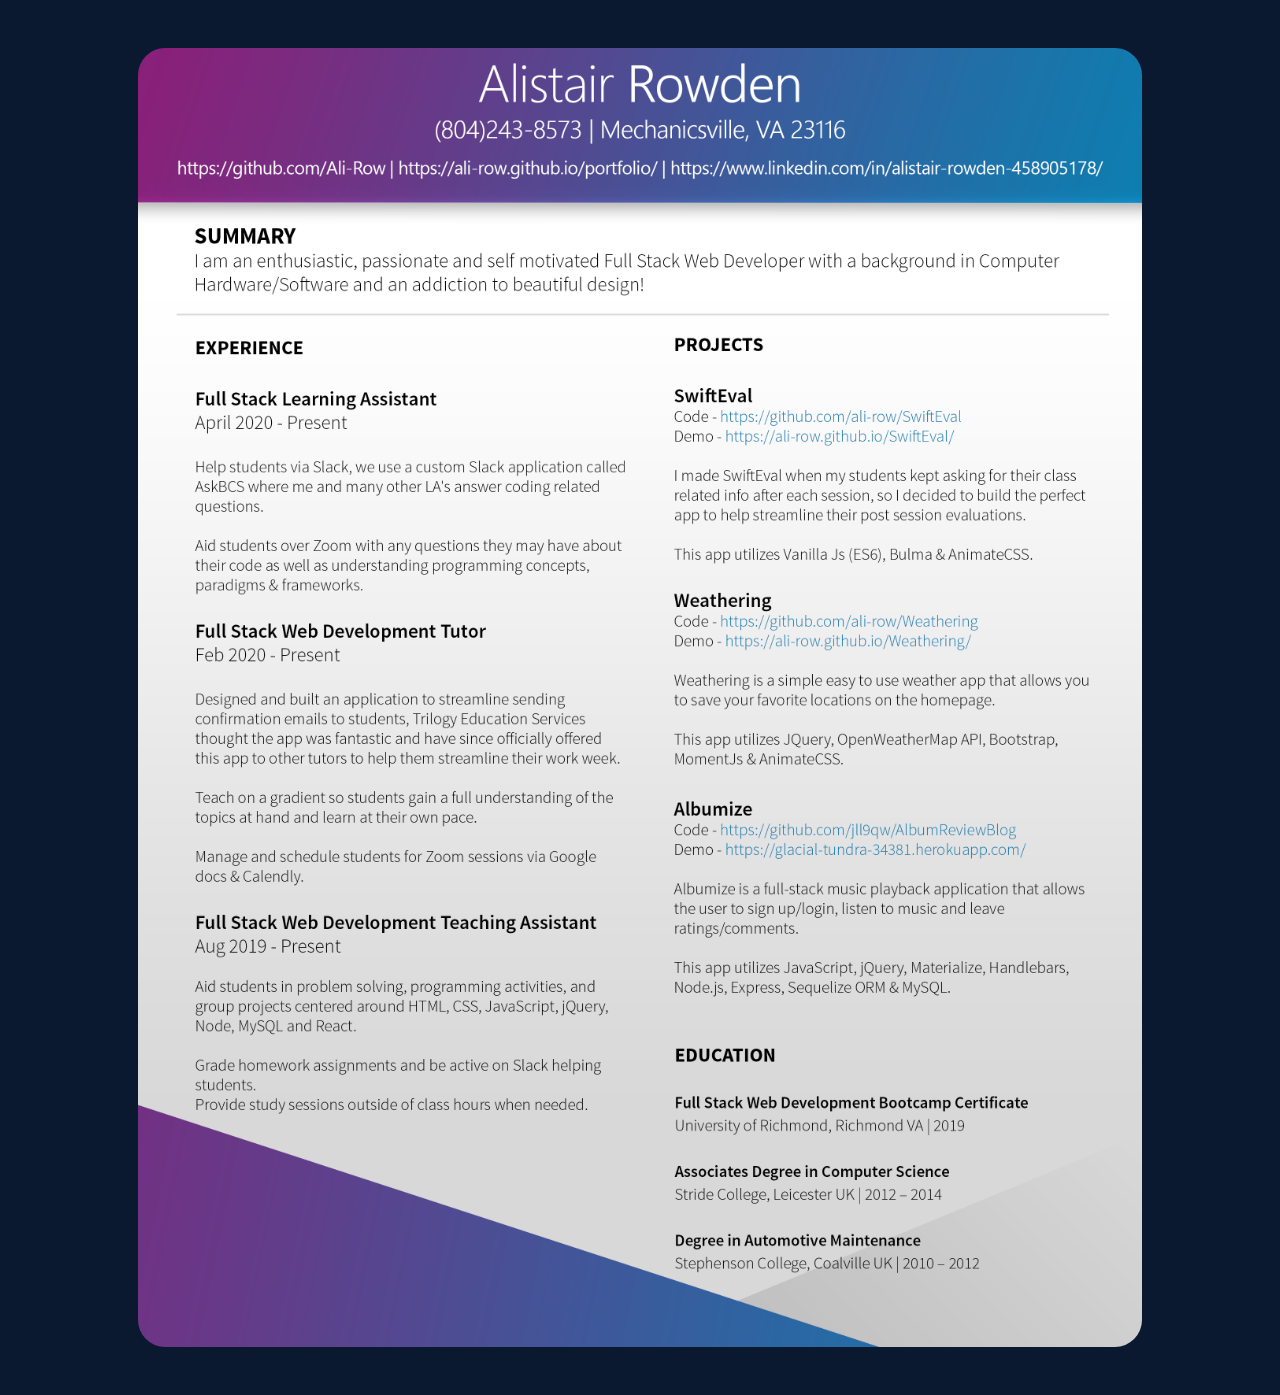
<file: resume.html>
<!DOCTYPE html>
<html lang="en">
<head>
    <meta charset="UTF-8">
    <meta name="viewport" content="width=device-width, initial-scale=1.0">
    <meta http-equiv="X-UA-Compatible" content="ie=edge">
    <!-- Favicon -->
    <link rel="shortcut icon" href="assets/images/favicon.png" type="image/x-icon">
    <!-- Bootstrap -->
    <link rel="stylesheet" href="https://stackpath.bootstrapcdn.com/bootstrap/4.4.1/css/bootstrap.min.css" integrity="sha384-Vkoo8x4CGsO3+Hhxv8T/Q5PaXtkKtu6ug5TOeNV6gBiFeWPGFN9MuhOf23Q9Ifjh" crossorigin="anonymous">
    <!-- Sass -->
    <link rel="stylesheet" href="assets/sass/style.css">
    <!-- Animate CSS -->
    <link rel="stylesheet" href="https://cdnjs.cloudflare.com/ajax/libs/animate.css/3.7.2/animate.min.css">

    <title>Alistair Rowden | Dev Portfolio</title>
</head>
<body>    
    <div class="wrapper">
        <img src="assets/word/resume.png" class="p-5 img-fluid shadow-xl animated fadeIn slow resume-rounded" alt="Resume">
    </div>

</body>
</html>
</file>
<file: assets/sass/style.css>
html,
body {
  max-width: 100% !important;
}

body {
  background: #0a192f !important;
  background-attachment: fixed;
  color: #ccd6f6 !important;
  margin: 0px;
}

nav {
  background: rgba(6, 6, 11, 0.935);
  -webkit-box-shadow: 0 6px 14px -8px #050505;
          box-shadow: 0 6px 14px -8px #050505;
}

h1 {
  font-size: 300%;
}

i {
  font-size: 40px;
  color: #8892b0 !important;
}

i:hover {
  color: #64ffda !important;
}

button:focus {
  outline: none !important;
}

.intro-element {
  border: solid 2px;
  font-size: 900% !important;
  border-width: 10px !important;
  padding: 30px 70px 30px 70px;
  border-radius: 20px !important;
  margin-top: 300px !important;
  max-width: 20rem;
  -webkit-transition: 0.5s !important;
  transition: 0.5s !important;
  -webkit-box-shadow: 6px 6px 6px 1px rgba(5, 5, 5, 0.411);
          box-shadow: 6px 6px 6px 1px rgba(5, 5, 5, 0.411);
}

.nav-link:hover {
  color: #64ffda !important;
}

.navbar-brand {
  border: solid 2px;
  -webkit-transform: skewX(-15deg);
          transform: skewX(-15deg);
}

.navbar-toggler {
  border: none;
  -webkit-transform: skewX(-15deg);
          transform: skewX(-15deg);
}

.navbar.scrolled {
  background-color: rgba(10, 25, 47, 0.985) !important;
  -webkit-transition: background-color 200ms linear;
  transition: background-color 200ms linear;
}

.img-accent {
  padding: 2rem;
  height: 24.5rem;
  width: 24.5rem;
  border-radius: 100rem;
  background: -webkit-gradient(linear, left top, left bottom, from(#64ffda), to(#3a1297));
  background: linear-gradient(to bottom, #64ffda, #3a1297);
  position: absolute;
}

.self-img {
  z-index: 3 !important;
  position: relative;
  border: double 0.4rem #73688d;
}

.ul-style {
  margin: 0.25em;
  list-style: none;
}

.ul-style::before {
  content: "";
  border-color: transparent #64ffda !important;
  border-style: solid;
  border-width: 0.35em 0 0.35em 0.45em;
  display: block;
  height: 0;
  width: 0;
  left: -1em;
  top: 0.9em;
  position: relative;
}

.half-opacity {
  opacity: 0.5 !important;
}

.footer-img {
  -webkit-transform: rotate(180deg) !important;
          transform: rotate(180deg) !important;
  width: 100% !important;
}

.space-mono {
  font-family: "Space Mono", monospace !important;
}

.work-sans {
  font-family: "Work Sans", sans-serif !important;
}

.poppins {
  font-family: "Poppins", sans-serif;
}

.accent-color {
  color: #64ffda !important;
}

.header-color {
  color: #ccd6f6 !important;
}

.content-color {
  color: #8892b0 !important;
}

.card {
  background: #0d1e33 !important;
  -webkit-box-shadow: 0 6px 14px -8px #050505;
          box-shadow: 0 6px 14px -8px #050505;
}

.card-text {
  height: 135px !important;
}

.fa-github,
.fa-linkedin-in,
.fa-codepen,
.fa-instagram,
.fa-twitter {
  -webkit-transition: all 80ms ease-in-out !important;
  transition: all 80ms ease-in-out !important;
}

.project-card,
.experience-img {
  -webkit-transition: all 150ms ease-in-out !important;
  transition: all 150ms ease-in-out !important;
}

.project-card:hover {
  -webkit-transform: scale(1.02) !important;
          transform: scale(1.02) !important;
}

.experience-img:hover {
  -webkit-transform: scale(1.1) !important;
          transform: scale(1.1) !important;
}

.skew {
  -webkit-transform: skewX(-15deg);
          transform: skewX(-15deg);
}

.experience-wrapper {
  background-color: #06060b !important;
  padding-top: 150px;
  padding-bottom: 150px;
  margin-top: 10rem;
  -webkit-transform: skewY(-3deg) !important;
          transform: skewY(-3deg) !important;
  border-image-slice: 1;
  border-image-source: linear-gradient(to right, #64ffda, #3a1297);
  border-top: solid 5px;
  -webkit-box-shadow: 0 6px 14px -8px #050505;
          box-shadow: 0 6px 14px -8px #050505;
}

.no-skew {
  -webkit-transform: skewY(3deg) !important;
          transform: skewY(3deg) !important;
}

.custom-btn {
  background: #0d1e33 !important;
  border-color: #8892b0 !important;
  color: #8892b0 !important;
  font-family: "Space Mono", monospace !important;
  border-radius: 11px !important;
}

.custom-btn:hover {
  border-color: #64ffda !important;
  color: #64ffda !important;
}

.blur {
  -webkit-filter: blur(25px) !important;
  -moz-filter: blur(25px) !important;
  filter: blur(25px) !important;
}

.px-15 {
  font-size: 15px;
}

.px-18 {
  font-size: 18px;
}

.lead {
  margin-top: 111px;
  padding: 19px;
}

.lead-container {
  max-width: 900px;
  margin: 0 auto;
}

.big-font {
  font-size: 5vmax;
}

.smaller {
  font-size: 35px;
}

.wrapper {
  max-width: 1100px;
  margin: 0 auto;
}

.dark {
  background: #06060b !important;
}

.border-rounded, .resume-rounded {
  border-radius: 75px !important;
}

.img-rounded-top {
  border-top-left-radius: 25px !important;
  border-top-right-radius: 25px !important;
}

.img-rounded-bottom {
  border-bottom-left-radius: 25px !important;
  border-bottom-right-radius: 25px !important;
}

.card-rounded {
  border-radius: 25px !important;
}

.fa-github:hover {
  color: #64ffda !important;
}

.fa-linkedin-in:hover {
  color: #64c9ff !important;
}

.fa-codepen:hover {
  color: #53a8dd !important;
}

.fa-instagram:hover {
  color: #7252bd !important;
}

.fa-twitter:hover {
  color: #6d3be0 !important;
}

footer {
  background: #06060b !important;
  padding: 40px;
  border-image-slice: 1;
  border-image-source: linear-gradient(to right, #64ffda, #3a1297);
  border-top: solid 8px;
}

@media screen and (max-width: 2900px) {
  .big-font {
    font-size: 2.5vmax;
  }

  .macbook-code {
    height: 1800px;
  }
}
@media screen and (max-width: 2400px) {
  .big-font {
    font-size: 3vmax;
  }
}
@media screen and (max-width: 1900px) {
  .big-font {
    font-size: 4vmax;
  }

  .macbook-code {
    height: 1200px;
  }
}
@media screen and (max-width: 1306px) {
  html,
body {
    overflow-x: hidden !important;
    max-width: 100% !important;
  }
}
@media screen and (max-width: 991px) {
  .project-card {
    height: 730px !important;
    -webkit-transition: all 150ms ease-in-out !important;
    transition: all 150ms ease-in-out !important;
  }

  .project-card:hover {
    -webkit-transform: scale(1) !important;
            transform: scale(1) !important;
  }

  .query-center {
    text-align: center !important;
  }

  .macbook-code {
    height: 600px !important;
  }
}
@media screen and (max-width: 768px) {
  .img-accent {
    display: none;
  }

  .big-font {
    font-size: 6vmax;
  }

  .resume-rounded {
    border-radius: 65px !important;
  }

  .experience-wrapper,
footer {
    border: none !important;
  }
}
@media screen and (max-width: 417px) {
  .experience-main, .bullet-points {
    padding: 0rem !important;
    margin: 0rem auto !important;
  }

  .experience-container {
    display: -webkit-box;
    display: -ms-flexbox;
    display: flex;
    -webkit-box-orient: vertical;
    -webkit-box-direction: normal;
        -ms-flex-direction: column;
            flex-direction: column;
    -webkit-box-pack: start;
        -ms-flex-pack: start;
            justify-content: flex-start;
    text-align: center;
    padding: 0rem;
    padding-top: 1rem;
  }

  .experience-img {
    max-width: 5rem !important;
  }

  .experience-btn {
    text-align: center !important;
  }

  .big-font {
    font-size: 5vmax;
  }

  .project-card {
    height: 650px !important;
  }

  .intro-element {
    max-width: 12rem;
    font-size: 450% !important;
    border-width: 10px !important;
    padding: 30px 70px 30px 70px;
    border-radius: 20px !important;
    margin-top: 200px !important;
  }

  .macbook-code {
    height: 380px !important;
  }

  .resume-rounded {
    border-radius: 55px !important;
  }
}
@media screen and (max-width: 376px) {
  .experience-img {
    max-width: 4rem !important;
  }

  .project-card {
    height: 630px !important;
  }
}
@media screen and (max-width: 350px) {
  .experience-img {
    max-width: 3.8rem !important;
  }

  .big-font {
    font-size: 4vmax;
  }

  .smaller {
    font-size: 29px;
  }
}
@media screen and (max-width: 321px) {
  .project-card {
    height: 560px !important;
  }
}
/*# sourceMappingURL=style.css.map */
</file>
